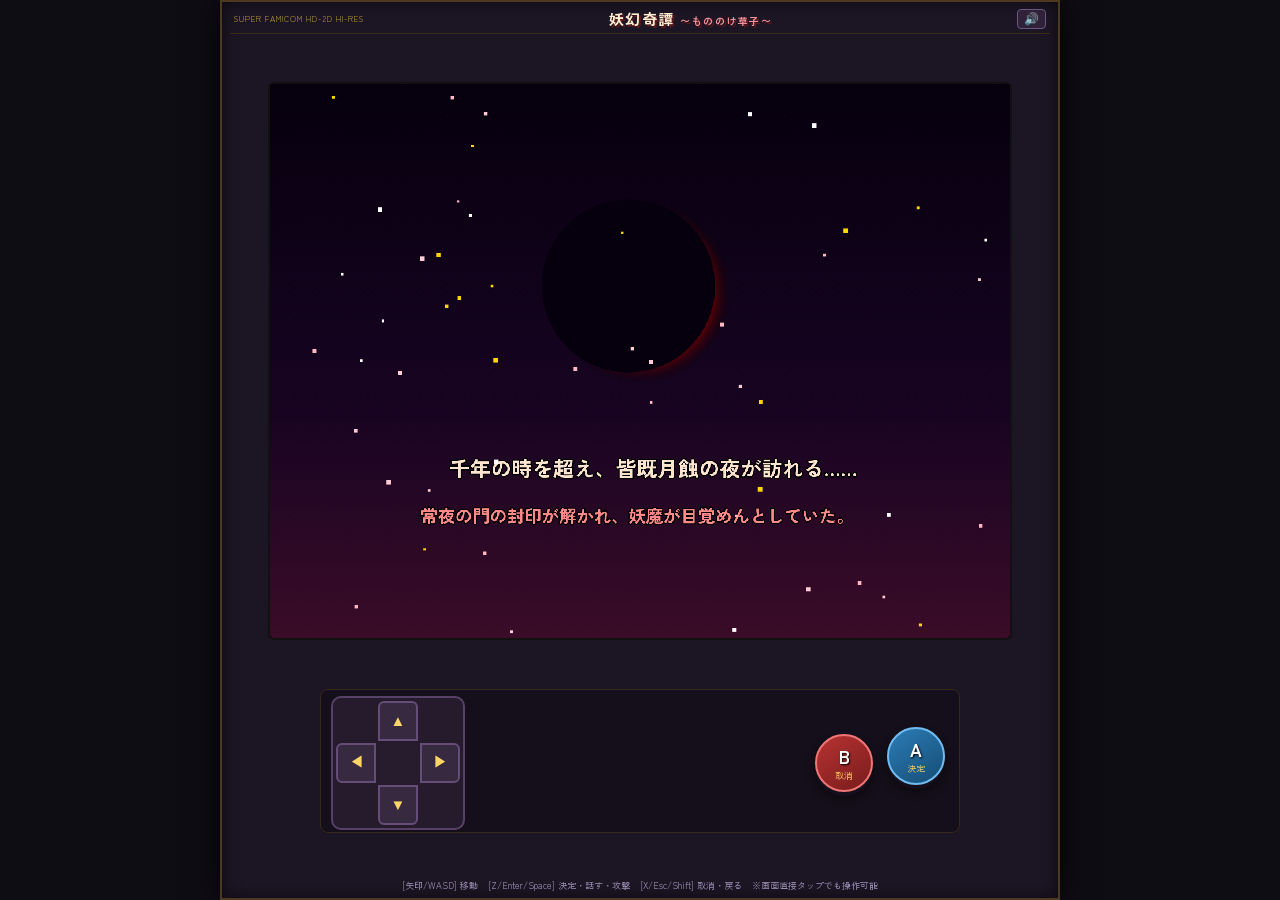
<file: index.html>
<!DOCTYPE html>
<html lang="ja">
<head>
  <meta charset="UTF-8">
  <meta name="viewport" content="width=device-width, initial-scale=1.0, maximum-scale=1.0, user-scalable=no, viewport-fit=cover">
  <meta name="apple-mobile-web-app-capable" content="yes">
  <meta name="apple-mobile-web-app-status-bar-style" content="black-translucent">
  <meta name="mobile-web-app-capable" content="yes">
  <meta name="theme-color" content="#121014">
  <title>妖幻奇譚 〜もののけ草子〜 | 和風レトロRPG (1280x960 ハイレゾHD-2D)</title>
  <link rel="stylesheet" href="css/style.css">
  <link rel="preconnect" href="https://fonts.googleapis.com">
  <link rel="preconnect" href="https://fonts.gstatic.com" crossorigin>
  <link href="https://fonts.googleapis.com/css2?family=Noto+Sans+JP:wght@500;700;900&family=Zen+Kaku+Gothic+New:wght@500;700;900&display=swap" rel="stylesheet">
</head>
<body>
  <div id="app-container">
    <div id="game-console">
      <!-- ヘッダーバー -->
      <div id="console-header">
        <div class="brand-badge">SUPER FAMICOM HD-2D HI-RES</div>
        <h1 class="game-logo">妖幻奇譚 <span>〜もののけ草子〜</span></h1>
        <button id="btn-sound-toggle" class="icon-button" aria-label="音量切替">
          <span id="sound-icon">🔊</span>
        </button>
      </div>

      <!-- ゲーム画面コンテナ (1280x960 超高解像度ピクセルパーフェクト) -->
      <div id="screen-viewport">
        <canvas id="gameCanvas" width="1280" height="960"></canvas>
        <div id="tap-instruction-overlay"></div>
      </div>

      <!-- 下部コントローラーエリア -->
      <div id="controller-pad">
        <!-- 十字キー (スライド/マルチタッチ対応) -->
        <div id="dpad-container">
          <div id="dpad">
            <button class="dpad-btn up" data-dir="up" data-key="ArrowUp" aria-label="上">▲</button>
            <button class="dpad-btn left" data-dir="left" data-key="ArrowLeft" aria-label="左">◀</button>
            <div class="dpad-center"></div>
            <button class="dpad-btn right" data-dir="right" data-key="ArrowRight" aria-label="右">▶</button>
            <button class="dpad-btn down" data-dir="down" data-key="ArrowDown" aria-label="下">▼</button>
          </div>
        </div>

        <!-- アクションボタン (A/B) -->
        <div id="action-cluster">
          <button class="btn-action btn-b" data-key="KeyX" aria-label="Bボタン (取消・戻る)">
            <span class="btn-letter">B</span>
            <span class="btn-sub">取消</span>
          </button>
          <button class="btn-action btn-a" data-key="KeyZ" aria-label="Aボタン (決定・話す・攻撃)">
            <span class="btn-letter">A</span>
            <span class="btn-sub">決定</span>
          </button>
        </div>
      </div>

      <!-- キーボード操作ガイド (PC表示時) -->
      <div id="pc-key-guide">
        <span>[矢印/WASD] 移動</span>
        <span>[Z/Enter/Space] 決定・話す・攻撃</span>
        <span>[X/Esc/Shift] 取消・戻る</span>
        <span>※画面直接タップでも操作可能</span>
      </div>
    </div>

    <!-- スマホ縦持ち時の横持ち推奨オーバーレイ -->
    <div id="rotate-prompt" role="dialog" aria-live="polite">
      <div class="rotate-inner">
        <div class="rotate-icon">📱</div>
        <p class="rotate-title">横向きでのプレイを推奨します</p>
        <p class="rotate-desc">
          端末を横にすると画面が約1.4倍大きくなり、<br>
          文字がぐっと読みやすくなります。
        </p>
        <button id="rotate-dismiss" type="button">このまま縦画面で続ける</button>
      </div>
    </div>
  </div>

  <!-- スクリプト群 -->
  <script src="js/data.js"></script>
  <script src="js/save.js"></script>
  <script src="js/audio.js"></script>
  <script src="js/graphics.js"></script>
  <script src="js/opening.js"></script>
  <script src="js/ending.js"></script>
  <script src="js/map.js"></script>
  <script src="js/battle.js"></script>
  <script src="js/main.js"></script>
</body>
</html>
</file>
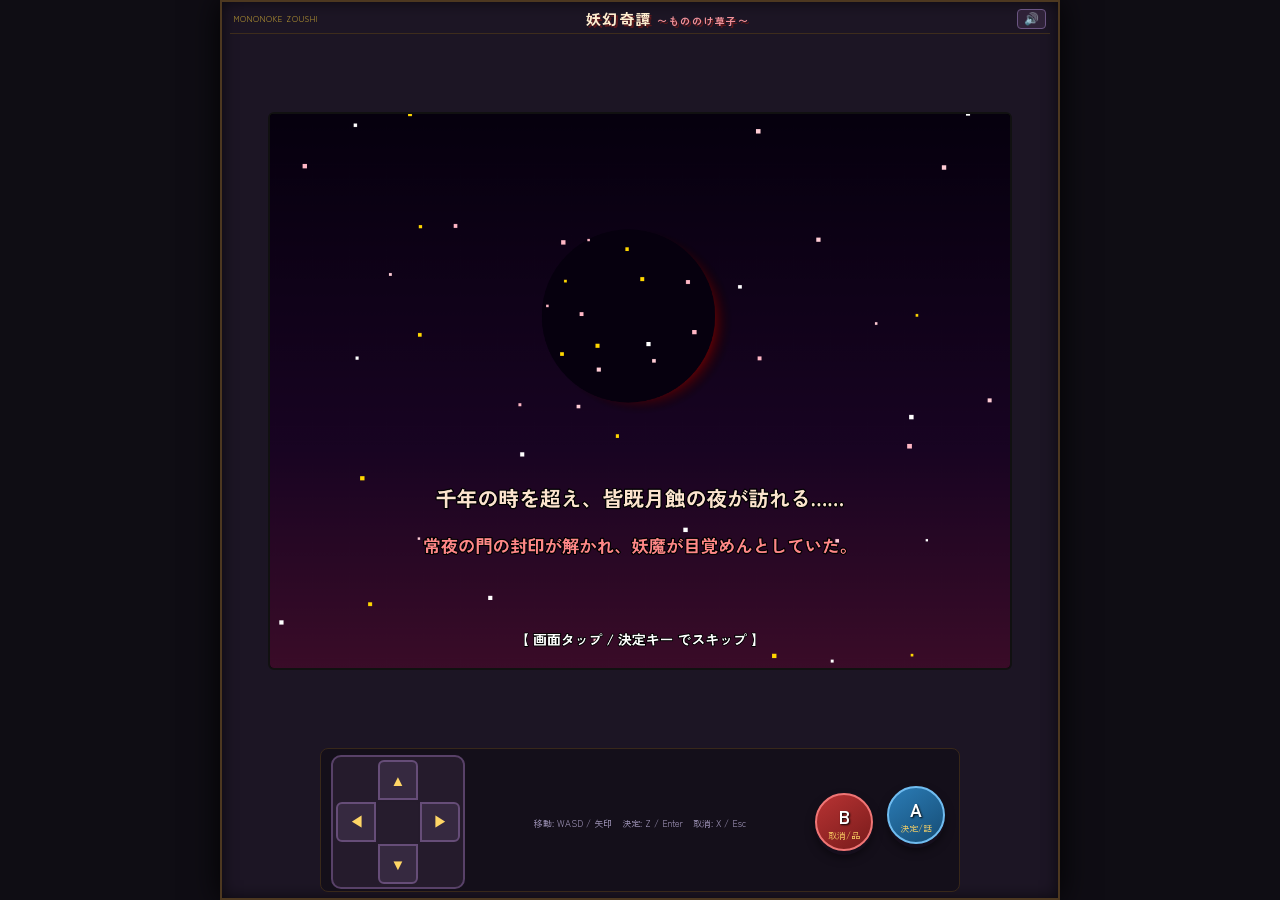
<file: src/index.html>
<!DOCTYPE html>
<html lang="ja">
<head>
  <meta charset="UTF-8">
  <meta name="viewport" content="width=device-width, initial-scale=1.0, maximum-scale=1.0, user-scalable=no, viewport-fit=cover">
  <title>妖幻奇譚 〜もののけ草子〜</title>
  <link rel="preconnect" href="https://fonts.googleapis.com">
  <link rel="preconnect" href="https://fonts.gstatic.com" crossorigin>
  <link href="https://fonts.googleapis.com/css2?family=Noto+Sans+JP:wght@400;700;900&family=Zen+Kaku+Gothic+New:wght@400;700;900&display=swap" rel="stylesheet">
  <link rel="stylesheet" href="./css/style.css">
</head>
<body>
  <div id="app-container">
    <div id="game-console">
      <!-- ヘッダー -->
      <header id="console-header">
        <span class="brand-badge">MONONOKE ZOUSHI</span>
        <h1 class="game-logo">妖幻奇譚 <span>〜もののけ草子〜</span></h1>
        <button id="btn-sound-toggle" class="icon-button" aria-label="音量切替">🔊</button>
      </header>

      <!-- ゲーム画面 -->
      <main id="screen-viewport">
        <canvas id="gameCanvas" width="1280" height="960"></canvas>
      </main>

      <!-- コントローラー -->
      <footer id="controller-pad">
        <div id="dpad-container">
          <div id="dpad">
            <button id="dpad-up" class="dpad-btn up" aria-label="上">▲</button>
            <button id="dpad-left" class="dpad-btn left" aria-label="左">◀</button>
            <div class="dpad-center"></div>
            <button id="dpad-right" class="dpad-btn right" aria-label="右">▶</button>
            <button id="dpad-down" class="dpad-btn down" aria-label="下">▼</button>
          </div>
        </div>

        <div id="pc-key-guide">
          <span>移動: WASD / 矢印</span>
          <span>決定: Z / Enter</span>
          <span>取消: X / Esc</span>
        </div>

        <div id="action-cluster">
          <button id="btn-b" class="btn-action btn-b" aria-label="Bボタン">
            <span class="btn-letter">B</span>
            <span class="btn-sub">取消/品</span>
          </button>
          <button id="btn-a" class="btn-action btn-a" aria-label="Aボタン">
            <span class="btn-letter">A</span>
            <span class="btn-sub">決定/話</span>
          </button>
        </div>
      </footer>
    </div>
  </div>

  <script type="module">
    import { Game } from './core/Game.js';
    import { GameState } from './data/GameState.js';
    import { GraphicsEngine } from './gfx/GraphicsEngine.js';
    import { AudioEngine } from './audio/AudioEngine.js';

    import { OpeningScene } from './scenes/OpeningScene.js';
    import { TitleScene } from './scenes/TitleScene.js';
    import { MapScene } from './scenes/MapScene.js';
    import { BattleScene } from './scenes/BattleScene.js';
    import { EndingScene } from './scenes/EndingScene.js';

    window.addEventListener('DOMContentLoaded', async () => {
      const canvas = document.getElementById('gameCanvas');
      const game = new Game(canvas);

      // エンジン初期化
      game.state = new GameState();
      game.graphics = new GraphicsEngine();
      game.audio = new AudioEngine();

      // 音量ボタン連携
      const soundBtn = document.getElementById('btn-sound-toggle');
      if (soundBtn) {
        soundBtn.addEventListener('click', () => {
          game.audio.unlock();
          const muted = game.audio.toggleMute();
          soundBtn.textContent = muted ? '🔇' : '🔊';
        });
      }

      // シーン登録
      game.registerScene('OPENING', new OpeningScene(game));
      game.registerScene('TITLE', new TitleScene(game));
      game.registerScene('MAP', new MapScene(game));
      game.registerScene('BATTLE', new BattleScene(game));
      game.registerScene('ENDING', new EndingScene(game));

      // ゲーム開始 (初期シーン: OPENING)
      await game.start('OPENING');
      window.__GAME__ = game;
    });
  </script>
</body>
</html>
</file>
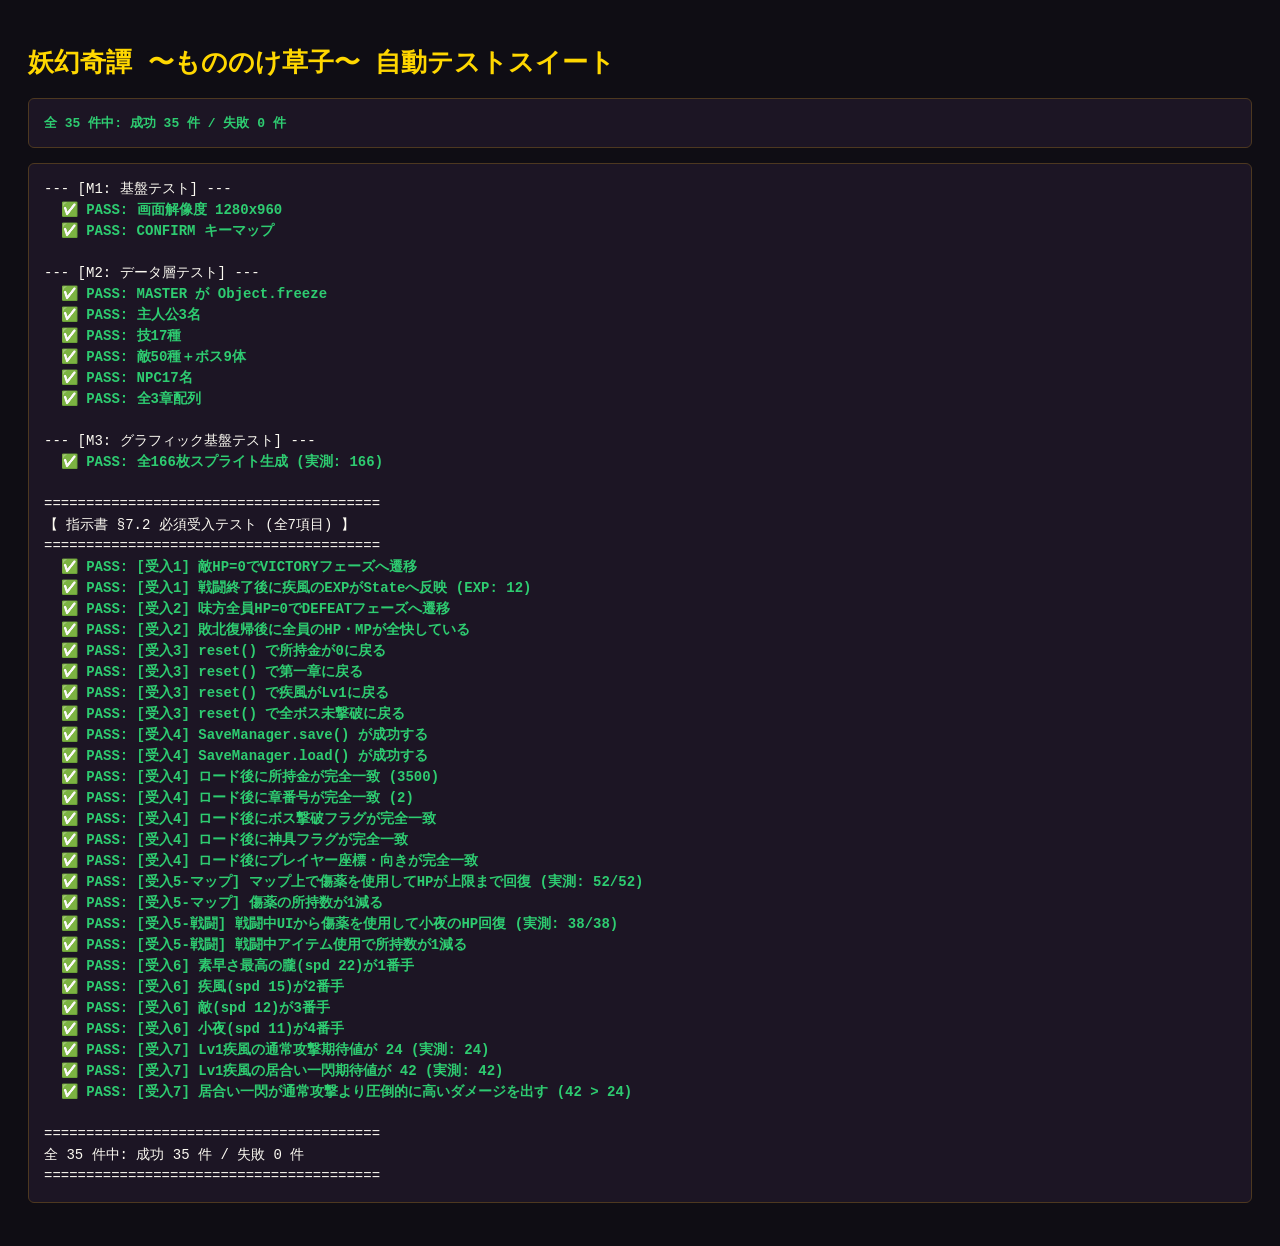
<file: src/tests/index.html>
<!DOCTYPE html>
<html lang="ja">
<head>
  <meta charset="UTF-8">
  <title>妖幻奇譚 v2 - テストランナー</title>
  <style>
    body {
      background: #0f0d14;
      color: #fcfaf2;
      font-family: monospace;
      padding: 20px;
    }
    h1 { color: #ffd700; }
    .test-box {
      background: #1c1524;
      border: 1px solid #4d3820;
      padding: 15px;
      margin-bottom: 15px;
      border-radius: 6px;
    }
    .pass { color: #2ecc71; font-weight: bold; }
    .fail { color: #e74c3c; font-weight: bold; }
    #log { white-space: pre-wrap; font-size: 14px; line-height: 1.5; }
    #test-canvas { border: 1px solid #333; display: none; }
  </style>
</head>
<body>
  <h1>妖幻奇譚 〜もののけ草子〜 自動テストスイート</h1>
  <canvas id="test-canvas" width="1280" height="960"></canvas>
  <div class="test-box">
    <div id="summary">テスト準備中...</div>
  </div>
  <div class="test-box">
    <div id="log"></div>
  </div>

  <script type="module" src="./runTests.js"></script>
</body>
</html>
</file>
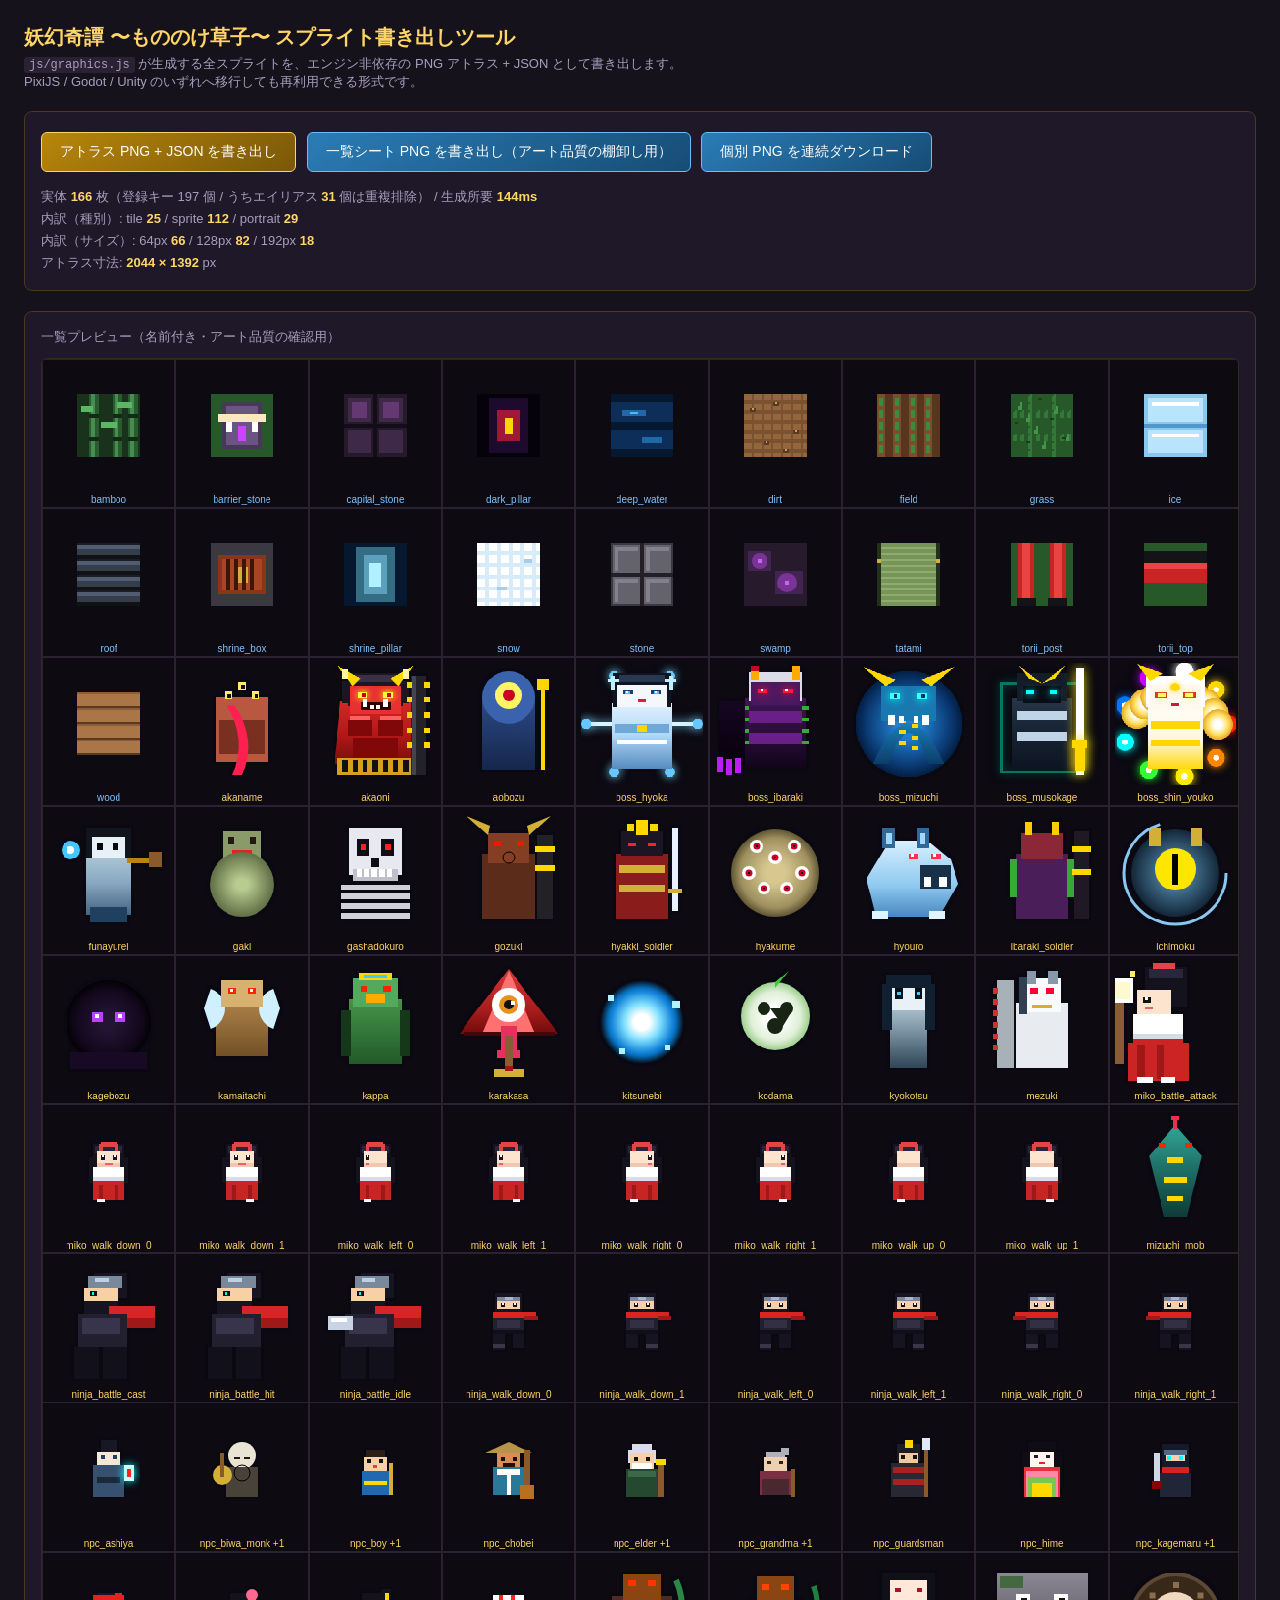
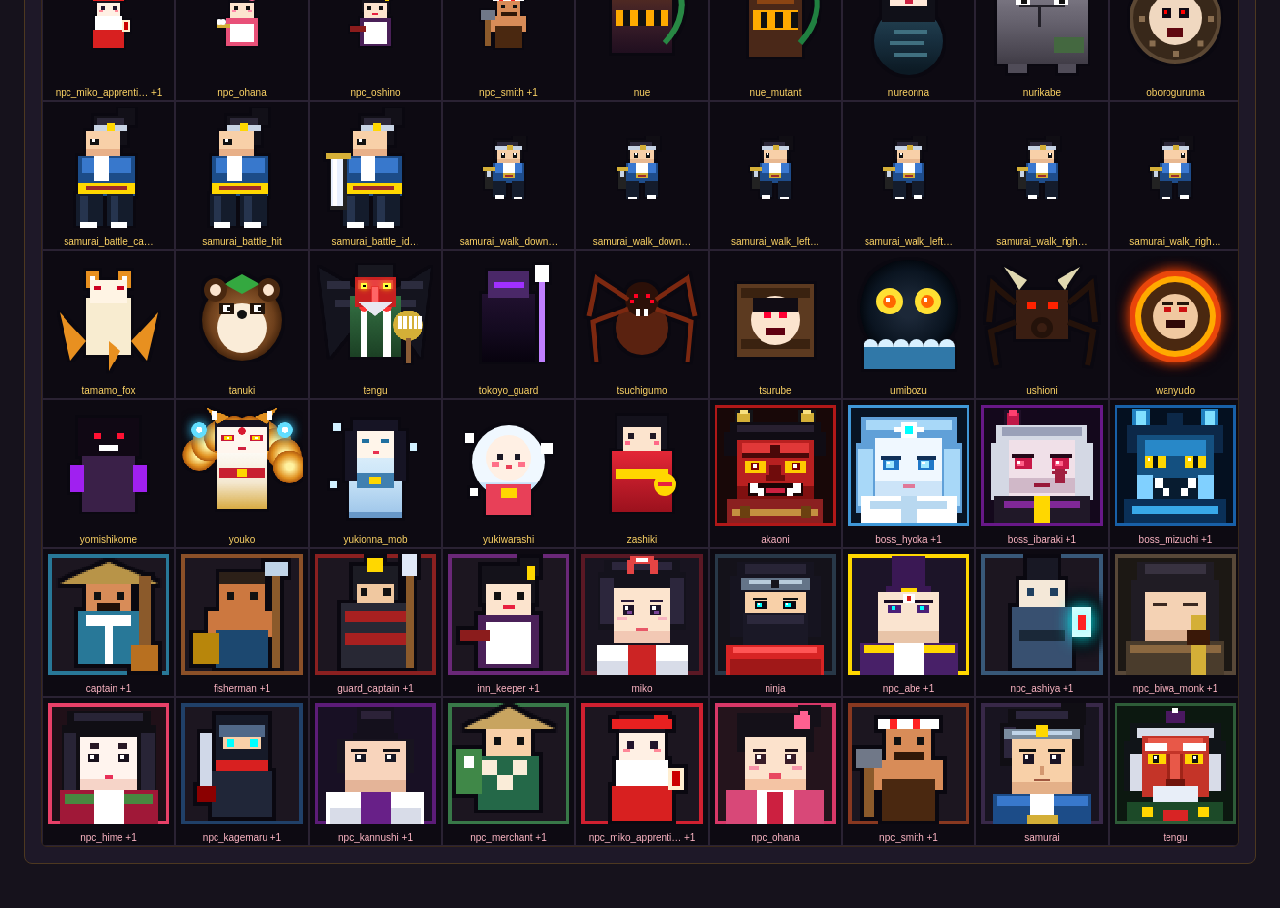
<file: tools/export_sprites.html>
<!DOCTYPE html>
<html lang="ja">
<head>
<meta charset="UTF-8">
<title>妖幻奇譚 スプライト書き出しツール</title>
<style>
  :root { color-scheme: dark; }
  body {
    margin: 0; padding: 24px;
    background: #16121c; color: #f0eaf8;
    font-family: 'Zen Kaku Gothic New', 'Noto Sans JP', 'Yu Gothic', sans-serif;
  }
  h1 { font-size: 20px; color: #ffd666; margin: 0 0 4px; }
  .sub { font-size: 13px; color: #a89fbf; margin-bottom: 20px; }
  .panel {
    background: #1e1828; border: 1px solid #4d3820; border-radius: 8px;
    padding: 16px; margin-bottom: 20px;
  }
  button {
    background: linear-gradient(145deg, #2b7cb6, #164d75);
    border: 1px solid #70bcf0; color: #fff;
    padding: 10px 18px; border-radius: 6px; cursor: pointer;
    font-size: 14px; font-family: inherit; margin: 4px 6px 4px 0;
  }
  button:hover { background: #3a86ff; }
  button.gold {
    background: linear-gradient(145deg, #b8860b, #7a5808); border-color: #ffd666;
  }
  button.gold:hover { background: #d4af37; }
  #stats { font-size: 13px; color: #a89fbf; margin-top: 10px; line-height: 1.7; }
  #stats b { color: #ffd666; }
  .sheet-wrap { overflow-x: auto; border: 1px solid #38281a; border-radius: 6px; background: #0d0a12; }
  canvas.preview { display: block; image-rendering: pixelated; }
  .warn { color: #ff9a9a; }
  code { background: #2a2233; padding: 1px 5px; border-radius: 3px; font-size: 12px; }
</style>
</head>
<body>

<h1>妖幻奇譚 〜もののけ草子〜 スプライト書き出しツール</h1>
<div class="sub">
  <code>js/graphics.js</code> が生成する全スプライトを、エンジン非依存の PNG アトラス + JSON として書き出します。<br>
  PixiJS / Godot / Unity のいずれへ移行しても再利用できる形式です。
</div>

<div class="panel">
  <button class="gold" id="btn-atlas">アトラス PNG + JSON を書き出し</button>
  <button id="btn-sheet">一覧シート PNG を書き出し（アート品質の棚卸し用）</button>
  <button id="btn-each">個別 PNG を連続ダウンロード</button>
  <div id="stats">読み込み中…</div>
</div>

<div class="panel">
  <div class="sub" style="margin:0 0 12px">一覧プレビュー（名前付き・アート品質の確認用）</div>
  <div class="sheet-wrap"><canvas id="sheet" class="preview"></canvas></div>
</div>

<!-- 依存なし: graphics.js は GAME_DATA 等を参照しない独立クラス -->
<script src="../js/graphics.js"></script>
<script>
const PAD = 4;              // アトラス内の余白
const SHEET_COLS = 12;      // 一覧シートの列数
const SHEET_CELL = 136;     // 一覧シートの1マス（最大192pxは縮小表示）
const LABEL_H = 16;

/**
 * GraphicsEngine の3辞書を平坦なリストへ集約する。
 * graphics.js は同一 canvas を複数キーに登録している（旧名/新名のエイリアス）ため、
 * canvas オブジェクトの同一性で重複排除し、1実体につき names[] を持たせる。
 */
function collectSprites(gfx) {
  const byCanvas = new Map();
  const push = (category, dict) => {
    Object.keys(dict).sort().forEach(name => {
      const cv = dict[name];
      if (!cv || !cv.width) return;
      const key = `${category}/${name}`;
      if (byCanvas.has(cv)) byCanvas.get(cv).names.push(key);
      else byCanvas.set(cv, { category, name, names: [key], canvas: cv, w: cv.width, h: cv.height });
    });
  };
  push('tile',     gfx.tiles);
  push('sprite',   gfx.sprites);
  push('portrait', gfx.portraits);
  return [...byCanvas.values()];
}

/** 同サイズごとに行を分けて詰める単純パッカー（決定的・破綻しない） */
function packAtlas(items, maxWidth = 2048) {
  const bySize = {};
  items.forEach(it => (bySize[it.w] ||= []).push(it));
  const sizes = Object.keys(bySize).map(Number).sort((a, b) => a - b);

  const frames = [];
  let y = PAD;
  let atlasW = 0;

  sizes.forEach(size => {
    const perRow = Math.max(1, Math.floor((maxWidth - PAD) / (size + PAD)));
    let x = PAD, col = 0;
    bySize[size].forEach(it => {
      if (col >= perRow) { col = 0; x = PAD; y += size + PAD; }
      frames.push({ ...it, x, y });
      atlasW = Math.max(atlasW, x + size + PAD);
      x += size + PAD;
      col++;
    });
    y += size + PAD;   // サイズ群の切れ目で改行
  });

  return { frames, width: atlasW, height: y };
}

function buildAtlasCanvas(pack) {
  const cv = document.createElement('canvas');
  cv.width = pack.width; cv.height = pack.height;
  const ctx = cv.getContext('2d');
  ctx.imageSmoothingEnabled = false;
  pack.frames.forEach(f => ctx.drawImage(f.canvas, f.x, f.y));
  return cv;
}

/** TexturePacker(JSON Hash)互換 — PixiJS がそのまま読める形式 */
function buildAtlasJson(pack, imageName) {
  const framesObj = {};
  pack.frames.forEach(f => {
    // エイリアス（同一実体の別名）はすべて同じ矩形を指す
    f.names.forEach(key => {
      framesObj[key] = {
        frame:            { x: f.x, y: f.y, w: f.w, h: f.h },
        rotated:          false,
        trimmed:          false,
        spriteSourceSize: { x: 0, y: 0, w: f.w, h: f.h },
        sourceSize:       { w: f.w, h: f.h }
      };
    });
  });
  return {
    frames: framesObj,
    meta: {
      app: 'yougen-kitan export_sprites.html',
      image: imageName,
      format: 'RGBA8888',
      size: { w: pack.width, h: pack.height },
      scale: '1',
      generatedAt: new Date().toISOString()
    }
  };
}

/** 名前ラベル付きの一覧シート（人間がアート品質を見るため） */
function buildContactSheet(items) {
  const rows = Math.ceil(items.length / SHEET_COLS);
  const cellH = SHEET_CELL + LABEL_H;
  const cv = document.createElement('canvas');
  cv.width  = SHEET_COLS * SHEET_CELL;
  cv.height = rows * cellH;
  const ctx = cv.getContext('2d');

  ctx.fillStyle = '#0d0a12';
  ctx.fillRect(0, 0, cv.width, cv.height);
  ctx.imageSmoothingEnabled = false;

  items.forEach((it, i) => {
    const cx = (i % SHEET_COLS) * SHEET_CELL;
    const cy = Math.floor(i / SHEET_COLS) * cellH;

    ctx.strokeStyle = '#2a2233';
    ctx.strokeRect(cx + 0.5, cy + 0.5, SHEET_CELL - 1, cellH - 1);

    // 最大192pxをマスに収める（拡大はしない）
    const scale = Math.min(1, (SHEET_CELL - 12) / it.w);
    const dw = it.w * scale, dh = it.h * scale;
    ctx.drawImage(it.canvas,
      cx + (SHEET_CELL - dw) / 2,
      cy + (SHEET_CELL - dh) / 2,
      dw, dh);

    ctx.fillStyle = it.category === 'tile' ? '#7fc4ff'
                  : it.category === 'portrait' ? '#ffb7c5' : '#ffd666';
    ctx.font = '10px sans-serif';
    ctx.textAlign = 'center';
    const suffix = it.names.length > 1 ? ` +${it.names.length - 1}` : '';
    const label = (it.name.length > 18 ? it.name.slice(0, 17) + '…' : it.name) + suffix;
    ctx.fillText(label, cx + SHEET_CELL / 2, cy + SHEET_CELL + 11);
  });
  return cv;
}

function downloadCanvas(canvas, filename) {
  canvas.toBlob(blob => {
    const url = URL.createObjectURL(blob);
    const a = document.createElement('a');
    a.href = url; a.download = filename;
    document.body.appendChild(a); a.click(); a.remove();
    setTimeout(() => URL.revokeObjectURL(url), 1000);
  }, 'image/png');
}

function downloadText(text, filename) {
  const blob = new Blob([text], { type: 'application/json' });
  const url = URL.createObjectURL(blob);
  const a = document.createElement('a');
  a.href = url; a.download = filename;
  document.body.appendChild(a); a.click(); a.remove();
  setTimeout(() => URL.revokeObjectURL(url), 1000);
}

// ---- 起動 ----
let ITEMS = [], PACK = null;

window.addEventListener('DOMContentLoaded', () => {
  const t0 = performance.now();
  const gfx = new GraphicsEngine();          // ここで全アセットが生成される
  const genMs = (performance.now() - t0).toFixed(0);

  ITEMS = collectSprites(gfx);
  PACK  = packAtlas(ITEMS);

  const bySize = {};
  ITEMS.forEach(it => bySize[it.w] = (bySize[it.w] || 0) + 1);
  const byCat = {};
  ITEMS.forEach(it => byCat[it.category] = (byCat[it.category] || 0) + 1);
  const totalKeys = ITEMS.reduce((s, it) => s + it.names.length, 0);
  const aliases   = totalKeys - ITEMS.length;

  document.getElementById('stats').innerHTML =
    `実体 <b>${ITEMS.length}</b> 枚（登録キー ${totalKeys} 個 / うちエイリアス <b class="warn">${aliases}</b> 個は重複排除）` +
    ` / 生成所要 <b>${genMs}ms</b><br>` +
    `内訳（種別）: ` + Object.entries(byCat).map(([k, v]) => `${k} <b>${v}</b>`).join(' / ') + `<br>` +
    `内訳（サイズ）: ` + Object.entries(bySize).sort((a,b)=>a[0]-b[0])
        .map(([k, v]) => `${k}px <b>${v}</b>`).join(' / ') + `<br>` +
    `アトラス寸法: <b>${PACK.width} × ${PACK.height}</b> px`;

  // プレビュー表示（等倍だと巨大になるので CSS で幅を抑える）
  const sheet = buildContactSheet(ITEMS);
  const view = document.getElementById('sheet');
  view.width = sheet.width; view.height = sheet.height;
  view.getContext('2d').drawImage(sheet, 0, 0);
  view.style.width = Math.min(sheet.width, 1600) + 'px';

  document.getElementById('btn-atlas').onclick = () => {
    downloadCanvas(buildAtlasCanvas(PACK), 'yougen_sprites.png');
    setTimeout(() => downloadText(
      JSON.stringify(buildAtlasJson(PACK, 'yougen_sprites.png'), null, 2),
      'yougen_sprites.json'), 400);
  };

  document.getElementById('btn-sheet').onclick = () =>
    downloadCanvas(sheet, 'yougen_contactsheet.png');

  document.getElementById('btn-each').onclick = () => {
    if (!confirm(`${ITEMS.length} 個のPNGを連続ダウンロードします。よろしいですか？`)) return;
    ITEMS.forEach((it, i) =>
      setTimeout(() => downloadCanvas(it.canvas, `${it.category}_${it.name}.png`), i * 120));
  };
});
</script>
</body>
</html>
</file>
<file: css/style.css>
/* ==========================================================================
   妖幻奇譚 〜もののけ草子〜 スタイルシート (画面拡大＆下寄りコントローラー版)
   ========================================================================== */

:root {
  --bg-dark: #0f0d14;
  --console-body: #1c1524;
  --console-border: #4d3820;
  --gold: #d4af37;
  --red: #c92a2a;
  --blue: #2364aa;
  --text-main: #fcfaf2;
  --text-sub: #a89fbf;
  --font-retro: 'Zen Kaku Gothic New', 'Noto Sans JP', 'Hiragino Sans', 'Yu Gothic', sans-serif;
  --safe-top: env(safe-area-inset-top, 0px);
  --safe-bottom: env(safe-area-inset-bottom, 0px);
  --safe-left: env(safe-area-inset-left, 0px);
  --safe-right: env(safe-area-inset-right, 0px);
}

/* スマホでの誤動作・ズーム・スクロールを徹底防止 */
* {
  box-sizing: border-box;
  margin: 0;
  padding: 0;
  user-select: none;
  -webkit-user-select: none;
  -webkit-touch-callout: none;
  -webkit-tap-highlight-color: transparent;
  touch-action: none;
}

html, body {
  width: 100%;
  height: 100%;
  overflow: hidden;
  position: fixed;
  background-color: var(--bg-dark);
  font-family: var(--font-retro);
  color: var(--text-main);
}

#app-container {
  width: 100%;
  height: 100%;
  display: flex;
  justify-content: center;
  align-items: center;
  padding-top: var(--safe-top);
  padding-bottom: var(--safe-bottom);
  padding-left: var(--safe-left);
  padding-right: var(--safe-right);
}

/* ゲーム機本体の筐体 */
#game-console {
  display: flex;
  flex-direction: column;
  align-items: center;
  justify-content: space-between;
  width: 100%;
  height: 100%;
  max-width: min(840px, 96vw);
  background: var(--console-body);
  border: 2px solid var(--console-border);
  box-shadow: 0 0 30px rgba(0,0,0,0.9), inset 0 0 15px rgba(0,0,0,0.6);
  padding: 4px 8px 6px;
}

/* ヘッダー (コンパクト化して画面領域を拡大) */
#console-header {
  width: 100%;
  display: flex;
  align-items: center;
  justify-content: space-between;
  padding: 2px 4px 4px;
  border-bottom: 1px solid #3d2c1c;
  flex-shrink: 0;
}

.brand-badge {
  font-size: 8px;
  letter-spacing: 1px;
  color: var(--gold);
  opacity: 0.85;
}

.game-logo {
  font-size: 15px;
  letter-spacing: 1.5px;
  color: #ffeed0;
  text-shadow: 2px 2px 0px #5c181b;
}

.game-logo span {
  font-size: 10px;
  color: #f09199;
}

.icon-button {
  background: #2f2238;
  border: 1px solid #6b5582;
  border-radius: 4px;
  padding: 2px 6px;
  font-size: 12px;
  cursor: pointer;
}

.icon-button:active {
  background: #503761;
}

/* ゲーム画面ビューポート (4:3厳密維持・縦伸びバグ完全解消) */
#screen-viewport {
  position: relative;
  width: 100%;
  max-width: min(100%, calc(62vh * 4 / 3));
  aspect-ratio: 4 / 3;
  flex: 0 1 auto;
  max-height: 62vh;
  background: #000;
  border: 2px solid #111;
  border-radius: 6px;
  overflow: hidden;
  box-shadow: inset 0 0 12px rgba(0,0,0,0.95);
  margin: 4px auto 2px;
  display: flex;
  justify-content: center;
  align-items: center;
}

#gameCanvas {
  width: 100%;
  height: 100%;
  display: block;
  image-rendering: pixelated;
  image-rendering: -moz-crisp-edges;
  image-rendering: crisp-edges;
  background: #000;
  pointer-events: auto;
}

#tap-instruction-overlay {
  position: absolute;
  top: 0;
  left: 0;
  width: 100%;
  height: 100%;
  pointer-events: none;
}

/* 下部コントローラーエリア (下寄りに配置・適正幅維持) */
#controller-pad {
  width: 100%;
  max-width: min(100%, 640px);
  flex: 0 0 auto; /* 下端に固定して上部画面を広く */
  display: flex;
  justify-content: space-between;
  align-items: center;
  padding: 6px 10px 2px;
  background: #140f1a;
  border: 1px solid #38281a;
  border-radius: 8px;
  margin: 2px auto 0;
  min-height: 110px;
}

/* 十字キー (D-Pad) */
#dpad-container {
  display: flex;
  justify-content: center;
  align-items: center;
}

#dpad {
  display: grid;
  grid-template-columns: repeat(3, 40px);
  grid-template-rows: repeat(3, 40px);
  gap: 2px;
  background: #251b2c;
  padding: 3px;
  border-radius: 10px;
  border: 2px solid #584168;
}

.dpad-btn {
  background: #362940;
  border: 2px solid #664d78;
  color: #ffd666;
  font-size: 15px;
  display: flex;
  align-items: center;
  justify-content: center;
  cursor: pointer;
  border-radius: 5px;
  touch-action: none;
  transition: background 0.05s, transform 0.05s;
}

.dpad-btn:active, .dpad-btn.active {
  background: #73459c;
  border-color: #ffd666;
  transform: scale(0.92);
}

.dpad-btn.up { grid-column: 2; grid-row: 1; border-radius: 6px 6px 0 0; }
.dpad-btn.left { grid-column: 1; grid-row: 2; border-radius: 6px 0 0 6px; }
.dpad-center { grid-column: 2; grid-row: 2; background: #261c2d; border-radius: 2px; }
.dpad-btn.right { grid-column: 3; grid-row: 2; border-radius: 0 6px 6px 0; }
.dpad-btn.down { grid-column: 2; grid-row: 3; border-radius: 0 0 6px 6px; }

/* アクションボタン (A/Bボタン) */
#action-cluster {
  display: flex;
  gap: 14px;
  align-items: center;
  padding-right: 4px;
}

.btn-action {
  width: 58px;
  height: 58px;
  border-radius: 50%;
  display: flex;
  flex-direction: column;
  justify-content: center;
  align-items: center;
  cursor: pointer;
  box-shadow: 0 4px 0 #150e1c, 0 6px 10px rgba(0,0,0,0.5);
  transition: transform 0.05s, box-shadow 0.05s, background 0.05s;
  touch-action: none;
  font-family: var(--font-retro);
}

.btn-action:active, .btn-action.active {
  transform: translateY(3px);
  box-shadow: 0 1px 0 #150e1c;
}

.btn-b {
  background: linear-gradient(145deg, #b83333, #781b1b);
  border: 2px solid #f07575;
  color: #fff;
}
.btn-b:active, .btn-b.active {
  background: #e63946;
}

.btn-a {
  background: linear-gradient(145deg, #2b7cb6, #164d75);
  border: 2px solid #70bcf0;
  color: #fff;
  margin-top: -14px;
}
.btn-a:active, .btn-a.active {
  background: #3a86ff;
}

.btn-letter {
  font-size: 18px;
  font-weight: bold;
  text-shadow: 1px 1px 2px #000;
}

.btn-sub {
  font-size: 9px;
  color: #ffd666;
  opacity: 0.95;
}

/* PC操作ガイド */
#pc-key-guide {
  display: flex;
  gap: 10px;
  font-size: 9px;
  color: #9f94b8;
  margin-top: 2px;
  flex-wrap: wrap;
  justify-content: center;
}

/* ==========================================================================
   スマホ横持ち（ランドスケープモード）対応
   ========================================================================== */
@media (orientation: landscape) and (max-height: 500px) {
  #game-console {
    max-width: 100%;
    height: 100%;
    flex-direction: row;
    padding: 2px 4px;
    position: relative;
  }

  #console-header {
    position: absolute;
    top: 2px;
    left: 6px;
    right: 6px;
    border-bottom: none;
    z-index: 10;
    pointer-events: none;
  }
  #btn-sound-toggle {
    pointer-events: auto;
  }
  .brand-badge, .game-logo {
    display: none;
  }

  #screen-viewport {
    height: 96vh;
    max-height: 96vh;
    width: auto;
    max-width: min(100%, calc(96vh * 4 / 3));
    aspect-ratio: 4 / 3;
    flex: 0 0 auto;
    margin: 0 auto;
    order: 2;
  }

  #controller-pad {
    position: absolute;
    top: 0;
    left: 0;
    width: 100%;
    height: 100%;
    background: transparent;
    border: none;
    pointer-events: none;
    padding: 0 12px;
    margin-top: 0;
  }

  #dpad-container {
    pointer-events: auto;
    opacity: 0.85;
  }
  #action-cluster {
    pointer-events: auto;
    opacity: 0.85;
  }

  #pc-key-guide {
    display: none;
  }
}

/* ==========================================================================
   超小型スマホ対応
   ========================================================================== */
@media (max-height: 670px) and (orientation: portrait) {
  #screen-viewport {
    max-height: 56vh;
  }
  #dpad {
    grid-template-columns: repeat(3, 34px);
    grid-template-rows: repeat(3, 34px);
  }
  .btn-action {
    width: 50px;
    height: 50px;
  }
  .btn-letter {
    font-size: 15px;
  }
  #pc-key-guide {
    display: none;
  }
}

/* ==========================================================================
   横持ち推奨オーバーレイ (スマホ縦持ち限定: orientation: portrait & max-width: 560px)
   ========================================================================== */
#rotate-prompt {
  display: none;
}

@media (orientation: portrait) and (max-width: 560px) {
  #rotate-prompt {
    display: flex;
    position: fixed;
    inset: 0;
    z-index: 9999;
    background: rgba(10, 8, 14, 0.94);
    justify-content: center;
    align-items: center;
    padding: 24px;
    text-align: center;
    backdrop-filter: blur(4px);
    -webkit-backdrop-filter: blur(4px);
  }

  body.rotate-dismissed #rotate-prompt {
    display: none !important;
  }

  .rotate-inner {
    background: #1e1526;
    border: 3px solid var(--gold);
    border-radius: 12px;
    padding: 24px 20px;
    max-width: 340px;
    width: 100%;
    box-shadow: 0 0 25px rgba(0, 0, 0, 0.9), inset 0 0 15px rgba(0, 0, 0, 0.6);
    display: flex;
    flex-direction: column;
    align-items: center;
    gap: 12px;
  }

  .rotate-icon {
    font-size: 42px;
    line-height: 1;
    animation: rotate-hint 2s infinite ease-in-out;
  }

  @keyframes rotate-hint {
    0%, 20% { transform: rotate(0deg); }
    50%, 70% { transform: rotate(-90deg); }
    90%, 100% { transform: rotate(0deg); }
  }

  .rotate-title {
    font-size: 18px;
    font-weight: bold;
    color: var(--gold);
    letter-spacing: 1px;
    margin: 0;
    text-shadow: 1px 1px 2px #000;
  }

  .rotate-desc {
    font-size: 13px;
    line-height: 1.6;
    color: var(--text-main);
    margin: 0;
    opacity: 0.95;
  }

  #rotate-dismiss {
    margin-top: 8px;
    background: linear-gradient(180deg, #3d2b4c 0%, #241730 100%);
    border: 2px solid #7d5f99;
    border-radius: 8px;
    color: #ffd666;
    font-family: var(--font-retro);
    font-size: 14px;
    font-weight: bold;
    padding: 12px 20px;
    min-height: 44px;
    min-width: 44px;
    cursor: pointer;
    box-shadow: 0 4px 0 #120b18;
    transition: transform 0.05s, box-shadow 0.05s, background 0.1s;
    touch-action: manipulation;
  }

  #rotate-dismiss:active {
    transform: translateY(2px);
    box-shadow: 0 2px 0 #120b18;
    background: #523868;
  }
}
</file>
<file: src/css/style.css>
/* ==========================================================================
   妖幻奇譚 〜もののけ草子〜 スタイルシート (src/ 配下 新規構成)
   ========================================================================== */

:root {
  --bg-dark: #0f0d14;
  --console-body: #1c1524;
  --console-border: #4d3820;
  --gold: #d4af37;
  --red: #c92a2a;
  --blue: #2364aa;
  --text-main: #fcfaf2;
  --text-sub: #a89fbf;
  --font-retro: 'Zen Kaku Gothic New', 'Noto Sans JP', 'Hiragino Sans', 'Yu Gothic', sans-serif;
  --safe-top: env(safe-area-inset-top, 0px);
  --safe-bottom: env(safe-area-inset-bottom, 0px);
  --safe-left: env(safe-area-inset-left, 0px);
  --safe-right: env(safe-area-inset-right, 0px);
}

/* スマホでの誤動作・ズーム・スクロールを徹底防止 */
* {
  box-sizing: border-box;
  margin: 0;
  padding: 0;
  user-select: none;
  -webkit-user-select: none;
  -webkit-touch-callout: none;
  -webkit-tap-highlight-color: transparent;
  touch-action: none;
}

html, body {
  width: 100%;
  height: 100%;
  overflow: hidden;
  position: fixed;
  background-color: var(--bg-dark);
  font-family: var(--font-retro);
  color: var(--text-main);
}

#app-container {
  width: 100%;
  height: 100%;
  display: flex;
  justify-content: center;
  align-items: center;
  padding-top: var(--safe-top);
  padding-bottom: var(--safe-bottom);
  padding-left: var(--safe-left);
  padding-right: var(--safe-right);
}

/* ゲーム機本体の筐体 */
#game-console {
  display: flex;
  flex-direction: column;
  align-items: center;
  justify-content: space-between;
  width: 100%;
  height: 100%;
  max-width: min(840px, 96vw);
  background: var(--console-body);
  border: 2px solid var(--console-border);
  box-shadow: 0 0 30px rgba(0,0,0,0.9), inset 0 0 15px rgba(0,0,0,0.6);
  padding: 4px 8px 6px;
}

/* ヘッダー (コンパクト化して画面領域を拡大) */
#console-header {
  width: 100%;
  display: flex;
  align-items: center;
  justify-content: space-between;
  padding: 2px 4px 4px;
  border-bottom: 1px solid #3d2c1c;
  flex-shrink: 0;
}

.brand-badge {
  font-size: 8px;
  letter-spacing: 1px;
  color: var(--gold);
  opacity: 0.85;
}

.game-logo {
  font-size: 15px;
  letter-spacing: 1.5px;
  color: #ffeed0;
  text-shadow: 2px 2px 0px #5c181b;
}

.game-logo span {
  font-size: 10px;
  color: #f09199;
}

.icon-button {
  background: #2f2238;
  border: 1px solid #6b5582;
  border-radius: 4px;
  padding: 2px 6px;
  font-size: 12px;
  cursor: pointer;
}

.icon-button:active {
  background: #503761;
}

/* ゲーム画面ビューポート (4:3厳密維持) */
#screen-viewport {
  position: relative;
  width: 100%;
  max-width: min(100%, calc(62vh * 4 / 3));
  aspect-ratio: 4 / 3;
  flex: 0 1 auto;
  max-height: 62vh;
  background: #000;
  border: 2px solid #111;
  border-radius: 6px;
  overflow: hidden;
  box-shadow: inset 0 0 12px rgba(0,0,0,0.95);
  margin: 4px auto 2px;
  display: flex;
  justify-content: center;
  align-items: center;
}

#gameCanvas {
  width: 100%;
  height: 100%;
  display: block;
  /* SPEC §12 B-10確定仕様: 縮小時のジャギー・ちらつき防止のため auto */
  image-rendering: auto;
  background: #000;
  pointer-events: auto;
}

/* 下部コントローラーエリア */
#controller-pad {
  width: 100%;
  max-width: min(100%, 640px);
  flex: 0 0 auto;
  display: flex;
  justify-content: space-between;
  align-items: center;
  padding: 6px 10px 2px;
  background: #140f1a;
  border: 1px solid #38281a;
  border-radius: 8px;
  margin: 2px auto 0;
  min-height: 110px;
}

/* 十字キー (D-Pad) */
#dpad-container {
  display: flex;
  justify-content: center;
  align-items: center;
}

#dpad {
  display: grid;
  grid-template-columns: repeat(3, 40px);
  grid-template-rows: repeat(3, 40px);
  gap: 2px;
  background: #251b2c;
  padding: 3px;
  border-radius: 10px;
  border: 2px solid #584168;
}

.dpad-btn {
  background: #362940;
  border: 2px solid #664d78;
  color: #ffd666;
  font-size: 15px;
  display: flex;
  align-items: center;
  justify-content: center;
  cursor: pointer;
  border-radius: 5px;
  touch-action: none;
  transition: background 0.05s, transform 0.05s;
}

.dpad-btn:active, .dpad-btn.active {
  background: #73459c;
  border-color: #ffd666;
  transform: scale(0.92);
}

.dpad-btn.up { grid-column: 2; grid-row: 1; border-radius: 6px 6px 0 0; }
.dpad-btn.left { grid-column: 1; grid-row: 2; border-radius: 6px 0 0 6px; }
.dpad-center { grid-column: 2; grid-row: 2; background: #261c2d; border-radius: 2px; }
.dpad-btn.right { grid-column: 3; grid-row: 2; border-radius: 0 6px 6px 0; }
.dpad-btn.down { grid-column: 2; grid-row: 3; border-radius: 0 0 6px 6px; }

/* アクションボタン (A/Bボタン) */
#action-cluster {
  display: flex;
  gap: 14px;
  align-items: center;
  padding-right: 4px;
}

.btn-action {
  width: 58px;
  height: 58px;
  border-radius: 50%;
  display: flex;
  flex-direction: column;
  justify-content: center;
  align-items: center;
  cursor: pointer;
  box-shadow: 0 4px 0 #150e1c, 0 6px 10px rgba(0,0,0,0.5);
  transition: transform 0.05s, box-shadow 0.05s, background 0.05s;
  touch-action: none;
  font-family: var(--font-retro);
}

.btn-action:active, .btn-action.active {
  transform: translateY(3px);
  box-shadow: 0 1px 0 #150e1c;
}

.btn-b {
  background: linear-gradient(145deg, #b83333, #781b1b);
  border: 2px solid #f07575;
  color: #fff;
}
.btn-b:active, .btn-b.active {
  background: #e63946;
}

.btn-a {
  background: linear-gradient(145deg, #2b7cb6, #164d75);
  border: 2px solid #70bcf0;
  color: #fff;
  margin-top: -14px;
}
.btn-a:active, .btn-a.active {
  background: #3a86ff;
}

.btn-letter {
  font-size: 18px;
  font-weight: bold;
  text-shadow: 1px 1px 2px #000;
}

.btn-sub {
  font-size: 9px;
  color: #ffd666;
  opacity: 0.95;
}

/* PC操作ガイド */
#pc-key-guide {
  display: flex;
  gap: 10px;
  font-size: 9px;
  color: #9f94b8;
  margin-top: 2px;
  flex-wrap: wrap;
  justify-content: center;
}

/* ==========================================================================
   スマホ横持ち（ランドスケープモード）対応
   ========================================================================== */
@media (orientation: landscape) and (max-height: 500px) {
  #game-console {
    max-width: 100%;
    height: 100%;
    flex-direction: row;
    padding: 2px 4px;
    position: relative;
  }

  #console-header {
    position: absolute;
    top: 2px;
    left: 6px;
    right: 6px;
    border-bottom: none;
    z-index: 10;
    pointer-events: none;
  }
  #btn-sound-toggle {
    pointer-events: auto;
  }
  .brand-badge, .game-logo {
    display: none;
  }

  #screen-viewport {
    height: 96vh;
    max-height: 96vh;
    width: auto;
    max-width: min(100%, calc(96vh * 4 / 3));
    aspect-ratio: 4 / 3;
    flex: 0 0 auto;
    margin: 0 auto;
    order: 2;
  }

  #controller-pad {
    position: absolute;
    top: 0;
    left: 0;
    width: 100%;
    height: 100%;
    background: transparent;
    border: none;
    pointer-events: none;
    padding: 0 12px;
    margin-top: 0;
  }

  #dpad-container {
    pointer-events: auto;
    opacity: 0.85;
  }
  #action-cluster {
    pointer-events: auto;
    opacity: 0.85;
  }

  #pc-key-guide {
    display: none;
  }
}

/* ==========================================================================
   超小型スマホ対応
   ========================================================================== */
@media (max-height: 670px) and (orientation: portrait) {
  #screen-viewport {
    max-height: 56vh;
  }
  #dpad {
    grid-template-columns: repeat(3, 34px);
    grid-template-rows: repeat(3, 34px);
  }
  .btn-action {
    width: 50px;
    height: 50px;
  }
  .btn-letter {
    font-size: 15px;
  }
  #pc-key-guide {
    display: none;
  }
}
</file>
